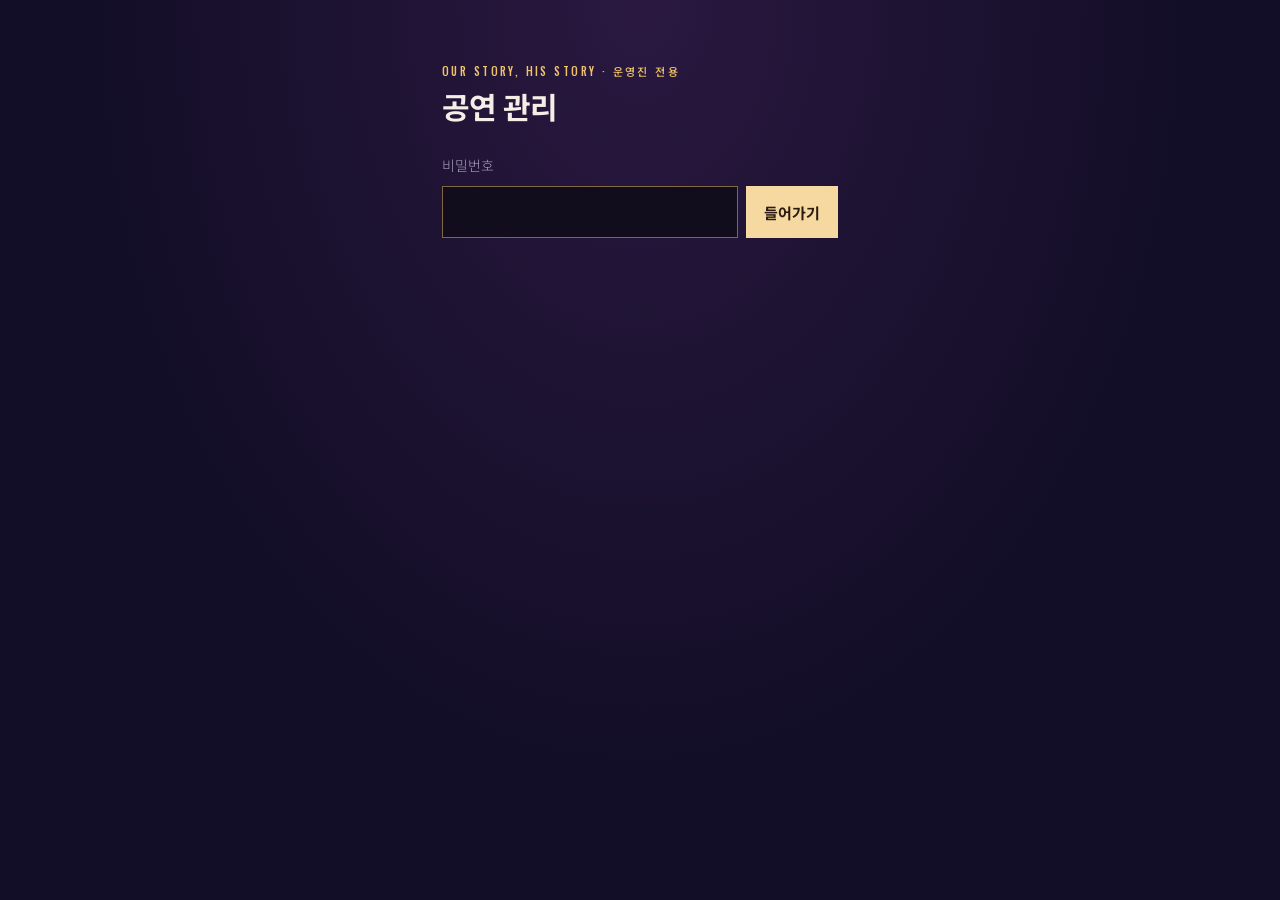
<file: admin.html>
<!doctype html>
<html lang="ko">
<head>
  <meta charset="utf-8" />
  <meta name="viewport" content="width=device-width, initial-scale=1" />
  <meta name="robots" content="noindex, nofollow" />
  <title>공연 관리 | Our Story, His Story</title>
  <!-- 운영진 전용 페이지 : 메뉴 어디에도 연결하지 않음. 주소 story.gvcs.kr/admin.html
       관리자 비밀번호(ADMIN_KEY) : 공연 종료 + 사진 / 사진 담당 비밀번호(PHOTO_KEY) : 사진만 -->
  <link rel="icon" href="favicon.ico" sizes="any" />
  <link rel="stylesheet" href="css/fonts.css" />
  <link href="https://fonts.googleapis.com/css2?family=Noto+Sans+KR:wght@400;500;700&display=swap" rel="stylesheet" />
  <link rel="stylesheet" href="css/common.css" />
  <link rel="stylesheet" href="css/admin.css" />
</head>
<body class="admin">
  <main class="ad-wrap">
    <p class="ad-kicker">OUR STORY, HIS STORY · 운영진 전용</p>
    <h1>공연 관리</h1>

    <!-- 1. 비밀번호 -->
    <form class="ad-login" action="#">
      <label for="ad-key">비밀번호</label>
      <div class="ad-row">
        <input id="ad-key" type="password" autocomplete="current-password" required />
        <button type="submit">들어가기</button>
      </div>
      <p class="ad-msg" role="alert"></p>
    </form>

    <!-- 2. 탭 (관리자만 둘 다, 사진 담당은 사진만) -->
    <div class="ad-tabs" role="tablist" aria-label="관리 메뉴" hidden>
      <button type="button" role="tab" id="tab-photos" aria-controls="panel-photos" aria-selected="true">현장 사진</button>
      <button type="button" role="tab" id="tab-show" aria-controls="panel-show" aria-selected="false">공연 종료</button>
    </div>

    <!-- 2-1. 현장 사진 -->
    <section class="ad-photos" id="panel-photos" role="tabpanel" aria-labelledby="tab-photos" hidden>
      <div class="ad-pick">
        <label class="ad-pick-btn ad-pick-cam">
          <input type="file" accept="image/*" capture="environment" class="sr-only" data-pick />
          <svg viewBox="0 0 24 24" aria-hidden="true"><path d="M4 8.5A1.5 1.5 0 0 1 5.5 7h2.2l1.4-2h5.8l1.4 2h2.2A1.5 1.5 0 0 1 20 8.5v9A1.5 1.5 0 0 1 18.5 19h-13A1.5 1.5 0 0 1 4 17.5z"/><circle cx="12" cy="13" r="3.4"/></svg>
          <span>바로 찍기</span>
        </label>
        <label class="ad-pick-btn">
          <input type="file" accept="image/*" multiple class="sr-only" data-pick />
          <svg viewBox="0 0 24 24" aria-hidden="true"><rect x="3.5" y="5" width="17" height="14" rx="1.5"/><circle cx="9" cy="10" r="1.8"/><path d="M4 17l5-5 4 4 3-3 4 4"/></svg>
          <span>앨범에서 고르기</span>
        </label>
      </div>
      <label class="ad-cap-label" for="ad-cap">설명 <small>(선택 · 먼저 쓰고 사진을 고르면 그 사진들에 붙어요)</small></label>
      <input id="ad-cap" class="ad-cap" type="text" maxlength="60" placeholder="예: M05 태권도 시범" autocomplete="off" />
      <p class="ad-help">사진은 이 폰에서 작게 줄이고 <b>위치정보를 지운 뒤</b> 올라가요. 올리면 1~2분 안에 홈 화면에 나타나요.<br />사진 속 촬영 시각으로 줄을 세워요. 카메라 시계가 틀렸으면 아래 <b>촬영 시각 고치기</b>로 고칠 수 있어요.</p>

      <ul class="ad-queue" aria-live="polite"></ul>

      <div class="ad-list-head">
        <h2>올린 사진 <span data-count></span></h2>
        <a href="index.html?preview=onair" target="_blank" rel="noopener">홈에서 보기 ↗</a>
      </div>
      <!-- 촬영 시각 고치기 : 카메라 시계가 틀린 사진들을 골라 한꺼번에 옮김 (js/admin.js) -->
      <button type="button" class="ad-fix-toggle" data-fix-toggle aria-expanded="false">촬영 시각 고치기</button>
      <!-- 시계 차이를 기억한 카메라 : 이 카메라로 찍은 사진은 올라올 때 자동으로 시각을 고침 -->
      <div class="ad-cams" data-cams hidden>
        <p>올라오면 촬영 시각을 자동으로 고치는 카메라</p>
        <ul data-cams-list></ul>
      </div>
      <p class="ad-empty" data-empty>아직 올린 사진이 없어요.</p>
      <ul class="ad-grid" data-grid></ul>
      <div class="ad-fix" data-fix hidden>
        <p class="ad-fix-head"><span><b data-fix-n>0장</b> 골랐어요</span> <button type="button" class="ad-fix-clear" data-fix-clear>모두 풀기</button></p>
        <div class="ad-fix-row">
          <div class="ad-fix-sign" role="group" aria-label="방향">
            <button type="button" data-fix-sign="-1" aria-pressed="true">− 빼기</button>
            <button type="button" data-fix-sign="1" aria-pressed="false">+ 더하기</button>
          </div>
          <label><input type="number" inputmode="numeric" min="0" max="23" value="0" data-fix-h /> 시간</label>
          <label><input type="number" inputmode="numeric" min="0" max="59" value="0" data-fix-m /> 분</label>
        </div>
        <p class="ad-fix-preview" data-fix-preview aria-live="polite"></p>
        <label class="ad-fix-learn" data-fix-learn-row hidden><input type="checkbox" data-fix-learn checked /> <span>앞으로 <b data-fix-cams></b>(으)로 찍어 올리는 사진도 같은 만큼 자동으로 고치기</span></label>
        <button type="button" class="ad-fix-apply" data-fix-apply disabled>옮기기</button>
      </div>
    </section>

    <!-- 2-2. 공연 종료 (관리자만) -->
    <section class="ad-panel" id="panel-show" role="tabpanel" aria-labelledby="tab-show" hidden>
      <p class="ad-label">지금 방문자 화면</p>
      <p class="ad-now" aria-live="polite"><span class="ad-dot" aria-hidden="true"></span><b data-now>확인 중…</b></p>
      <p class="ad-sub" data-sub></p>

      <button type="button" class="ad-end" data-end>
        <span class="ad-end-idle">공연 종료</span>
        <span class="ad-end-hold">꾹 누르고 있으면 종료돼요…</span>
      </button>
      <p class="ad-help">실수로 눌리지 않게, 버튼을 <b>1.5초 동안 꾹</b> 누르면 종료돼요. 누르면 모든 방문자 화면이 1~2분 안에 THE END 커튼으로 바뀌어요.</p>

      <button type="button" class="ad-undo" data-undo hidden>되돌리기 (다시 공연 중으로)</button>

      <ul class="ad-links">
        <li><a href="index.html?preview=onair" target="_blank" rel="noopener">공연 중 화면 미리보기 ↗</a></li>
        <li><a href="index.html?preview=after" target="_blank" rel="noopener">공연 후 화면 미리보기 ↗</a></li>
      </ul>
    </section>

    <button type="button" class="ad-logout" data-logout hidden>로그아웃</button>
  </main>
  <script src="js/admin.js"></script>
</body>
</html>
</file>
<file: css/fonts.css>
/* =====================================================================
   제목 글꼴 4개(Kaushan Script · Oswald · Playfair Display · Anton)를 이 사이트에서 직접 내려줌 (fonts/ 폴더)
   - Google Fonts 를 거치면 'Google CSS 받기 → 글꼴 받기' 두 단계라 휴대폰 첫 방문에서 제목이 늦게 떴음
     (2026-11-13 측정 : 제목 글꼴이 3.9초에 도착). 여기서는 각 페이지 <head> 의 preload 로 처음부터 같이 받음
   - 언어별 조각(latin · latin-ext · cyrillic ...)으로 나뉘어 있어 화면에 필요한 조각만 받음 (unicode-range)
   - 원본 : Google Fonts (2026-11-13 받음), 라이선스 : SIL Open Font License 1.1 (fonts/OFL-*.txt)
   - 한글 글꼴(Noto Sans KR)은 파일이 커서 지금처럼 Google Fonts 에서 받음
   ===================================================================== */

/* ----- Kaushan Script ----- */
@font-face { font-family: 'Kaushan Script'; font-style: normal; font-weight: 400; font-display: swap;
  src: url('../fonts/kaushan-script-latin-ext.woff2') format('woff2');  /* latin-ext */
  unicode-range: U+0100-02BA, U+02BD-02C5, U+02C7-02CC, U+02CE-02D7, U+02DD-02FF, U+0304, U+0308, U+0329, U+1D00-1DBF, U+1E00-1E9F, U+1EF2-1EFF, U+2020, U+20A0-20AB, U+20AD-20C4, U+2113, U+2C60-2C7F, U+A720-A7FF; }
@font-face { font-family: 'Kaushan Script'; font-style: normal; font-weight: 400; font-display: swap;
  src: url('../fonts/kaushan-script-latin.woff2') format('woff2');  /* latin */
  unicode-range: U+0000-00FF, U+0131, U+0152-0153, U+02BB-02BC, U+02C6, U+02DA, U+02DC, U+0304, U+0308, U+0329, U+2000-206F, U+20AC, U+2122, U+2191, U+2193, U+2212, U+2215, U+FEFF, U+FFFD; }

/* ----- Oswald ----- */
@font-face { font-family: 'Oswald'; font-style: normal; font-weight: 400 600; font-display: swap;
  src: url('../fonts/oswald-cyrillic-ext.woff2') format('woff2');  /* cyrillic-ext */
  unicode-range: U+0460-052F, U+1C80-1C8A, U+20B4, U+2DE0-2DFF, U+A640-A69F, U+FE2E-FE2F; }
@font-face { font-family: 'Oswald'; font-style: normal; font-weight: 400 600; font-display: swap;
  src: url('../fonts/oswald-cyrillic.woff2') format('woff2');  /* cyrillic */
  unicode-range: U+0301, U+0400-045F, U+0490-0491, U+04B0-04B1, U+2116; }
@font-face { font-family: 'Oswald'; font-style: normal; font-weight: 400 600; font-display: swap;
  src: url('../fonts/oswald-latin-ext.woff2') format('woff2');  /* latin-ext */
  unicode-range: U+0100-02BA, U+02BD-02C5, U+02C7-02CC, U+02CE-02D7, U+02DD-02FF, U+0304, U+0308, U+0329, U+1D00-1DBF, U+1E00-1E9F, U+1EF2-1EFF, U+2020, U+20A0-20AB, U+20AD-20C4, U+2113, U+2C60-2C7F, U+A720-A7FF; }
@font-face { font-family: 'Oswald'; font-style: normal; font-weight: 400 600; font-display: swap;
  src: url('../fonts/oswald-latin.woff2') format('woff2');  /* latin */
  unicode-range: U+0000-00FF, U+0131, U+0152-0153, U+02BB-02BC, U+02C6, U+02DA, U+02DC, U+0304, U+0308, U+0329, U+2000-206F, U+20AC, U+2122, U+2191, U+2193, U+2212, U+2215, U+FEFF, U+FFFD; }

/* ----- Playfair Display ----- */
@font-face { font-family: 'Playfair Display'; font-style: normal; font-weight: 500 600; font-display: swap;
  src: url('../fonts/playfair-display-cyrillic.woff2') format('woff2');  /* cyrillic */
  unicode-range: U+0301, U+0400-045F, U+0490-0491, U+04B0-04B1, U+2116; }
@font-face { font-family: 'Playfair Display'; font-style: normal; font-weight: 500 600; font-display: swap;
  src: url('../fonts/playfair-display-latin-ext.woff2') format('woff2');  /* latin-ext */
  unicode-range: U+0100-02BA, U+02BD-02C5, U+02C7-02CC, U+02CE-02D7, U+02DD-02FF, U+0304, U+0308, U+0329, U+1D00-1DBF, U+1E00-1E9F, U+1EF2-1EFF, U+2020, U+20A0-20AB, U+20AD-20C4, U+2113, U+2C60-2C7F, U+A720-A7FF; }
@font-face { font-family: 'Playfair Display'; font-style: normal; font-weight: 500 600; font-display: swap;
  src: url('../fonts/playfair-display-latin.woff2') format('woff2');  /* latin */
  unicode-range: U+0000-00FF, U+0131, U+0152-0153, U+02BB-02BC, U+02C6, U+02DA, U+02DC, U+0304, U+0308, U+0329, U+2000-206F, U+20AC, U+2122, U+2191, U+2193, U+2212, U+2215, U+FEFF, U+FFFD; }

/* ----- Anton (Home 의 D-DAY 날짜 · 카운트다운 : 굵고 좁은 포스터 날짜 글씨) ----- */
@font-face { font-family: 'Anton'; font-style: normal; font-weight: 400; font-display: swap;
  src: url('../fonts/anton-latin-ext.woff2') format('woff2');  /* latin-ext */
  unicode-range: U+0100-02BA, U+02BD-02C5, U+02C7-02CC, U+02CE-02D7, U+02DD-02FF, U+0304, U+0308, U+0329, U+1D00-1DBF, U+1E00-1E9F, U+1EF2-1EFF, U+2020, U+20A0-20AB, U+20AD-20C4, U+2113, U+2C60-2C7F, U+A720-A7FF; }
@font-face { font-family: 'Anton'; font-style: normal; font-weight: 400; font-display: swap;
  src: url('../fonts/anton-latin.woff2') format('woff2');  /* latin */
  unicode-range: U+0000-00FF, U+0131, U+0152-0153, U+02BB-02BC, U+02C6, U+02DA, U+02DC, U+0304, U+0308, U+0329, U+2000-206F, U+20AC, U+2122, U+2191, U+2193, U+2212, U+2215, U+FEFF, U+FFFD; }
</file>
<file: css/common.css>
/* =====================================================================
   공통 : 모든 페이지에서 씀
   색 · 글꼴 · 상단바 · 메뉴 · 언어 버튼 · 페이지 제목 · 푸터. 색을 바꾸려면 맨 위 :root 만 고치세요
   ===================================================================== */

/* ===== 디자인 토큰 : 포스터 색에서 뽑았습니다. 색을 바꾸려면 여기만 고치세요 ===== */
:root {
  --bg: #130e27;          /* 포스터 아래쪽 짙은 보라 */
  --bg-soft: #1d1536;
  --plum: #3b2558;        /* 포스터 책장 쪽 보라 */
  --line: rgba(240, 196, 107, .18);
  --text: #f4eee6;
  --muted: #a99fbd;
  --apricot: #f0c46b;     /* 물감 튄 살구색 */
  --apricot-soft: #f6d9a0;
  --display: 'Oswald', 'Noto Sans KR', sans-serif;      /* NOVEMBER 21 같은 좁은 글씨 */
  --poster: 'Anton', 'Oswald', sans-serif;                         /* Home D-DAY 날짜 · 카운트다운 (포스터 날짜 글씨) */
  /* 글꼴을 늘리면 첫 화면이 느려집니다. 새 글꼴을 추가하기 전에 아래 4가지로 해결되는지 먼저 보세요 */
  --brand: 'Noto Sans KR', sans-serif;                  /* GLOBAL VISION ... (작은 영문 라벨) */
  --serif: 'Playfair Display', 'Noto Sans KR', serif;   /* 메인 화면 숫자·메뉴 */
  --serif-ko: 'Playfair Display', 'Noto Sans KR', serif; /* 로고·부제 : 영문은 Playfair, 한글은 Noto Sans KR */
  --hand: 'Kaushan Script', cursive;                    /* 붓글씨 (포스터의 His Story 느낌) */
  --sans: 'Noto Sans KR', system-ui, sans-serif;
  --max: 1120px;
  --edge: clamp(20px, 5vw, 80px);  /* 화면 양옆 여백 : 로고·제목·D-DAY·메뉴 버튼이 이 선에 맞춰짐 */
}

* { box-sizing: border-box; margin: 0; padding: 0; }
html { scroll-behavior: smooth; }
body {
  background: var(--bg);
  color: var(--text);
  font-family: var(--sans);
  font-weight: 300;
  line-height: 1.7;
  -webkit-font-smoothing: antialiased;
  word-break: keep-all;   /* 한글이 단어 중간에서 줄바뀜하지 않게 */
  /* 내용이 짧은 페이지에서도 푸터가 화면 맨 아래에 붙도록 */
  display: flex; flex-direction: column; min-height: 100vh; min-height: 100svh;
}
html:lang(zh) body { word-break: normal; }
main { flex: 1; }
/* Home 이 아닌 페이지 : 내용이 고정된 상단바(64px) 밑에서 시작 */
body:not([data-page="home"]) main { padding-top: 64px; }
/* 글꼴 준비 전에는 내용만 숨기고 (배경색은 그대로), 준비되면 부드럽게 나타남 — js/fonts-wait.js */
html { background: var(--bg); }
body > * { transition: opacity .25s ease; }
.fonts-wait body > * { opacity: 0; }
a { color: inherit; text-decoration: none; }
img { max-width: 100%; }

.eyebrow {
  font-family: var(--brand);
  font-size: 12px; font-weight: 700;
  letter-spacing: .2em;
  color: var(--apricot);
}

/* ===== 헤더 : 메인 화면 위에 투명하게 떠 있다가, 스크롤하면 배경이 생김 ===== */
.site-header {
  position: fixed; top: 0; left: 0; right: 0; z-index: 20;
  border-bottom: 1px solid rgba(255, 255, 255, .14);
  transition: background .3s, backdrop-filter .3s;
}
.site-header.scrolled {
  background: rgba(19, 14, 39, .95);
  backdrop-filter: blur(10px);
  border-color: var(--line);
}
.header-inner {
  height: 84px; padding: 0 var(--edge);
  display: grid; grid-template-columns: minmax(0, 1fr) auto minmax(0, 1fr); align-items: center;
  transition: height .3s;
}
.scrolled .header-inner { height: 64px; }
/* 학교 로고 이미지 : 높이를 정해 두고, 화면 확대로 칸이 좁아지면 비율을 지킨 채 작아짐 */
.logo { display: flex; align-items: center; min-width: 0; }
.logo img { display: block; height: 46px; width: auto; max-width: 100%; object-fit: contain; object-position: left center; transition: height .3s; }
.scrolled .logo img { height: 40px; }
.gnb { display: flex; gap: 44px; }
.gnb a {
  font-family: var(--serif); font-size: 18px;
  color: var(--text); opacity: .8;
  padding: 8px 4px;
  border-bottom: 2px solid transparent;
  transition: opacity .2s, color .2s;
}
.gnb a:hover { opacity: 1; }
.gnb a.active { color: var(--apricot-soft); opacity: 1; border-color: var(--apricot-soft); }
.menu-toggle {
  position: absolute; right: var(--edge); top: 50%; transform: translateY(-50%);
  background: none; border: 0; cursor: pointer;
  padding: 12px 0 12px 28px;
  border-left: 1px solid rgba(255, 255, 255, .25);
}
.menu-toggle span { display: block; width: 26px; height: 1.5px; background: var(--text); margin: 6px 0; }

/* ===== 화면에는 안 보이는 글자 (각 페이지의 제목 h1) =====
   화면 낭독기와 검색엔진은 읽을 수 있도록 지우지 않고 숨기기만 함 */
.sr-only {
  position: absolute !important; width: 1px; height: 1px; padding: 0; margin: -1px;
  overflow: hidden; clip: rect(0 0 0 0); white-space: nowrap; border: 0;
}

/* ===== 푸터 ===== */
.site-footer {
  border-top: 1px solid var(--line);
  padding: 48px 20px;
  font-size: 13px; color: var(--muted);
}
/* 로고 | 세로줄 | 정보 를 한 덩어리로 묶어 가운데 정렬 */
.footer-inner {
  display: flex; align-items: center; justify-content: center;
  gap: 32px;
  max-width: var(--max); margin: 0 auto;
}
.footer-ci { display: block; height: 56px; width: auto; max-width: 100%; flex-shrink: 0; }
.footer-info { text-align: left; padding-left: 32px; border-left: 1px solid var(--line); line-height: 1.6; }
.footer-info .credit { justify-content: flex-start; }
.copy { margin-top: 6px; font-size: 12px; }

/* 휴대폰 : 로고 위, 정보 아래로 쌓고 가운데 정렬 */
@media (max-width: 600px) {
  .footer-inner { flex-direction: column; gap: 20px; text-align: center; }
  .footer-info { text-align: center; padding-left: 0; border-left: 0; }
  .footer-info .credit { justify-content: center; }
}

/* ===== 메뉴 펼침 (≡ 버튼) =====
   · 휴대폰(860px 이하) : 메뉴 + 국기 전체가 오른쪽에서 펼쳐짐
   · 태블릿~노트북      : 메뉴는 이미 상단에 보이므로 국기만 내려옴
   · 큰 화면(1281px~)   : 국기가 상단바에 다 보이므로 ≡ 버튼 자체를 숨김 */
@media (max-width: 860px) {
.gnb.open {
  position: fixed; top: 64px; right: 0;
  display: flex; flex-direction: column; gap: 0;
  width: min(280px, 100%);
  max-height: calc(100vh - 64px);
  max-height: calc(100dvh - 64px);
  overflow-y: auto; overscroll-behavior-y: contain;
  margin: 0 !important;
  background: rgba(19, 14, 39, .97);
  border: 1px solid var(--line);
}
.gnb.open a { padding: 16px 24px; border-bottom: 1px solid var(--line); opacity: 1; }
}
@media (min-width: 861px) {
  .gnb.open .lang-switch.in-menu {
    position: absolute; top: 100%; right: var(--edge);
    background: rgba(19, 14, 39, .97);
    border: 1px solid var(--line);
  }
}

/* ===== 태블릿 이하 ===== */
@media (max-width: 1100px) {
  .header-inner { grid-template-columns: minmax(0, 1fr) auto; }
  .gnb { margin-right: 80px; gap: 28px; }
}

@media (max-width: 860px) {
  .header-inner, .scrolled .header-inner { height: 64px; }
  .logo { margin-right: 64px; }   /* 오른쪽 ≡ 버튼 밑으로 들어가지 않게 */
  .logo img, .scrolled .logo img { height: 38px; }
  .gnb { display: none; }
  .menu-toggle { border-left: 0; }
}

/* ===== 하단 제작 표기 : made by Sync (저작권 줄 바로 밑, 같은 글씨) ===== */
.credit {
  display: flex; align-items: center; justify-content: center; gap: 6px;
  margin-top: 4px;
  font-size: 12px; color: var(--muted);
}
.credit strong { font-weight: 500; }

/* ===== 언어 바꾸기 : 둥근 국기 버튼 ===== */
.lang-switch { display: flex; align-items: center; gap: 8px; }
.lang-switch.in-header { justify-self: end; margin-right: 76px; }   /* 오른쪽 ≡ 버튼 자리만큼 비움 */
.lang-btn {
  position: relative;
  width: 30px; height: 30px; padding: 0;
  border-radius: 50%; overflow: hidden;
  border: 2px solid rgba(255, 255, 255, .55);
  background: none; cursor: pointer;
  opacity: .75;
  transition: transform .15s, opacity .15s, border-color .15s;
}
.lang-btn svg { display: block; width: 100%; height: 100%; }
.lang-btn:hover { opacity: 1; transform: translateY(-2px); }
.lang-btn.active { opacity: 1; border-color: var(--apricot); box-shadow: 0 0 0 2px rgba(240, 196, 107, .35); }
.lang-btn:focus-visible { outline: 2px solid var(--apricot); outline-offset: 2px; }
/* 커서를 올리면(키보드로 고를 때도) 국기 위에 KO · EN 같은 이니셜이 가운데 뜸 */
.lang-code {
  position: absolute; inset: 0;
  display: grid; place-items: center;
  font: 700 10px/1 var(--sans); letter-spacing: .04em;
  color: #fff; background: rgba(19, 14, 39, .62);
  opacity: 0; transition: opacity .15s;
  pointer-events: none;
}
.lang-btn:hover .lang-code, .lang-btn:focus-visible .lang-code { opacity: 1; }

/* 펼친 메뉴 안의 국기 줄 : 화면이 좁을 때만 */
.gnb .lang-switch.in-menu { display: none; }

@media (max-width: 1280px) {
  .lang-switch.in-header { display: none; }
  .gnb.open .lang-switch.in-menu { display: flex; flex-wrap: wrap; gap: 5px; padding: 16px; }
}
@media (min-width: 1281px) {
  .menu-toggle { display: none; }
  .lang-switch.in-header { margin-right: 0; }
}

/* ===== '동작 줄이기'를 켠 기기 : 깜빡임 · 먼지 · 흔들림 같은 움직임을 모두 멈춤 ===== */
@media (prefers-reduced-motion: reduce) {
  html { scroll-behavior: auto; }
  *, *::before, *::after { animation: none !important; transition: none !important; }
  .video:hover img, .video:hover .play, .dl-btn:hover, .lang-btn:hover { transform: none; }
}

/* ===== 휴대폰 : 맨 아래 "다음 페이지" 안내 (js/main.js) ===== */
.next-page { display: none; }
@media (max-width: 860px) {
  .next-page {
    display: flex; flex-direction: column; align-items: center; gap: 6px;
    padding: 22px 20px 40px; text-align: center;
    background: var(--bg); border-top: 1px solid var(--line);
  }
  .np-name { font-family: var(--display); font-size: 22px; letter-spacing: .12em; color: var(--apricot-soft); }
  .np-bar { width: 120px; height: 2px; margin-top: 6px; background: var(--line); overflow: hidden; }
  .np-bar i { display: block; height: 100%; background: var(--apricot); transform: scaleX(0); transform-origin: left; transition: transform .08s linear; }
  .next-page.ready .np-name { color: var(--apricot); }
  /* 넘어갈 때 화면이 살짝 흐려짐 */
  body > * { transition: opacity .25s ease; }
  .page-leaving > * { opacity: 0; }
}
</file>
<file: css/admin.css>
/* 공연 관리 (admin.html) : 휴대폰 한 손으로 누르기 좋게 큰 버튼 하나 */
.admin { min-height: 100vh; min-height: 100svh; background: radial-gradient(ellipse at 50% 0%, #2a1840, var(--bg) 60%); }
.ad-wrap { width: min(100%, 440px); margin: 0 auto; padding: 56px 22px 60px; }
.ad-kicker { font: 500 11px/1.4 var(--display); letter-spacing: .22em; color: var(--apricot); }
.admin h1 { margin: 8px 0 28px; font: 700 30px/1.3 var(--sans); letter-spacing: -.03em; }
.ad-login label, .ad-label { display: block; margin-bottom: 8px; color: var(--muted); font-size: 14px; }
.ad-row { display: flex; gap: 8px; }
.ad-row input { flex: 1; min-width: 0; height: 52px; padding: 0 14px; border: 1px solid rgba(240, 196, 107, .5); border-radius: 0; color: var(--text); background: #120d1c; font: 17px var(--sans); }
.ad-row input:focus { outline: 2px solid var(--apricot); outline-offset: 2px; }
.ad-row button { padding: 0 18px; border: 0; color: #2a1a10; background: var(--apricot-soft); font: 700 15px var(--sans); cursor: pointer; }
.ad-msg { min-height: 22px; margin-top: 10px; color: #ff9e9e; font-size: 14px; }
.ad-now { display: flex; align-items: center; gap: 10px; font-size: 26px; }
.ad-now b { font-weight: 700; }
.ad-dot { width: 12px; height: 12px; border-radius: 50%; background: var(--muted); flex-shrink: 0; }
[data-state="before"] .ad-dot { background: #8fa3ff; }
[data-state="onair"] .ad-dot { background: #ff4d63; animation: ad-blink 1.2s steps(2, jump-none) infinite; }
[data-state="after"] .ad-dot { background: var(--apricot); }
@keyframes ad-blink { 50% { opacity: .2; } }
.ad-sub { min-height: 20px; margin-top: 6px; color: var(--muted); font-size: 14px; line-height: 1.6; }
.ad-end {
  position: relative; overflow: hidden; display: block; width: 100%; margin-top: 30px; padding: 0;
  height: 96px; border: 0; color: #fff; background: #b3263a;
  font: 700 24px/1 var(--sans); letter-spacing: .04em; cursor: pointer;
  touch-action: none; -webkit-touch-callout: none; user-select: none;
}
.ad-end::before { content: ''; position: absolute; inset: 0; transform-origin: left; transform: scaleX(var(--p, 0)); background: rgba(0, 0, 0, .28); }
.ad-end span { position: relative; }
.ad-end-hold, .ad-end.is-holding .ad-end-idle { display: none; }
.ad-end.is-holding .ad-end-hold { display: inline; font-size: 17px; }
.ad-end:focus-visible { outline: 3px solid #fff; outline-offset: 3px; }
.ad-end[disabled] { background: #4a3a52; color: var(--muted); cursor: default; }
.ad-help { margin-top: 12px; color: var(--muted); font-size: 13.5px; line-height: 1.7; }
.ad-help b { color: var(--text); }
.ad-undo { width: 100%; min-height: 50px; margin-top: 18px; border: 1px solid rgba(240, 196, 107, .5); color: var(--apricot-soft); background: transparent; font: 500 15px var(--sans); cursor: pointer; }
.ad-links { margin-top: 34px; padding-top: 18px; border-top: 1px solid rgba(240, 196, 107, .2); list-style: none; display: grid; gap: 10px; font-size: 14px; }
.ad-links a { color: var(--apricot-soft); text-decoration: underline; text-underline-offset: 3px; }
.ad-logout { margin-top: 26px; padding: 0; border: 0; color: var(--muted); background: none; font: 13px var(--sans); text-decoration: underline; cursor: pointer; }

/* ---------- 탭 ---------- */
.ad-tabs { display: grid; grid-template-columns: 1fr 1fr; margin-bottom: 26px; border: 1px solid rgba(240, 196, 107, .45); }
.ad-tabs button { min-height: 48px; border: 0; color: var(--muted); background: transparent; font: 500 15px var(--sans); cursor: pointer; }
.ad-tabs button[aria-selected="true"] { color: #2a1a10; background: var(--apricot-soft); font-weight: 700; }
.ad-tabs button:focus-visible { outline: 2px solid #fff; outline-offset: -4px; }

/* ---------- 현장 사진 ---------- */
.ad-pick { display: grid; grid-template-columns: 1fr 1fr; gap: 10px; }
.ad-pick-btn {
  display: flex; flex-direction: column; align-items: center; justify-content: center; gap: 8px;
  min-height: 112px; border: 1px solid rgba(240, 196, 107, .55); color: var(--apricot-soft); background: rgba(240, 196, 107, .06);
  font: 700 16px var(--sans); cursor: pointer; transition: background .2s;
}
.ad-pick-cam { color: #2a1a10; background: var(--apricot-soft); border-color: var(--apricot-soft); }
.ad-pick-btn svg { width: 34px; height: 34px; fill: none; stroke: currentColor; stroke-width: 1.6; stroke-linejoin: round; stroke-linecap: round; }
.ad-pick-btn:focus-within { outline: 2px solid #fff; outline-offset: 3px; }
.ad-cap-label { display: block; margin: 20px 0 8px; color: var(--muted); font-size: 14px; }
.ad-cap-label small { font-size: 12px; }
.ad-cap { width: 100%; height: 48px; padding: 0 14px; border: 1px solid rgba(240, 196, 107, .4); border-radius: 0; color: var(--text); background: #120d1c; font: 16px var(--sans); }
.ad-cap:focus { outline: 2px solid var(--apricot); outline-offset: 2px; }

.ad-queue { list-style: none; display: grid; gap: 8px; margin-top: 18px; }
.ad-queue:empty { display: none; }
.ad-q { display: grid; grid-template-columns: 56px 1fr auto; align-items: center; gap: 12px; padding: 8px; background: #1a1328; border: 1px solid rgba(240, 196, 107, .2); }
.ad-q-thumb { width: 56px; height: 56px; background: #2a1f3c; overflow: hidden; }
.ad-q-thumb img { width: 100%; height: 100%; object-fit: cover; display: block; }
.ad-q-body { display: grid; gap: 4px; min-width: 0; }
.ad-q-state { font-size: 14px; font-weight: 500; }
.ad-q-cap { font-size: 12px; color: var(--muted); white-space: nowrap; overflow: hidden; text-overflow: ellipsis; }
.ad-q-cap:empty { display: none; }
.ad-q-bar { height: 4px; background: rgba(255, 255, 255, .1); position: relative; overflow: hidden; }
.ad-q-bar::after { content: ''; position: absolute; inset: 0; transform-origin: left; transform: scaleX(var(--p, 0)); background: var(--apricot); transition: transform .2s; }
.ad-q.is-done .ad-q-state { color: #8fe0a6; }
.ad-q.is-done .ad-q-bar::after { background: #8fe0a6; }
.ad-q.is-fail .ad-q-state { color: #ff9e9e; }
.ad-q.is-fail .ad-q-bar { display: none; }
.ad-q-retry { min-height: 40px; padding: 0 14px; border: 1px solid #ff9e9e; color: #ff9e9e; background: none; font: 500 14px var(--sans); cursor: pointer; }

.ad-list-head { display: flex; justify-content: space-between; align-items: baseline; margin-top: 34px; padding-top: 20px; border-top: 1px solid rgba(240, 196, 107, .2); }
.ad-list-head h2 { font: 700 18px var(--sans); }
.ad-list-head h2 span { margin-left: 6px; color: var(--apricot-soft); font-weight: 500; font-size: 15px; }
.ad-list-head a { color: var(--apricot-soft); font-size: 14px; text-decoration: underline; text-underline-offset: 3px; }
.ad-empty { margin-top: 14px; color: var(--muted); font-size: 14px; }
.ad-grid { list-style: none; display: grid; grid-template-columns: 1fr 1fr; gap: 12px; margin-top: 14px; }
.ad-ph { position: relative; background: #1a1328; border: 1px solid rgba(240, 196, 107, .2); }
.ad-ph img { display: block; width: 100%; aspect-ratio: 4 / 3; height: auto; object-fit: cover; }
.ad-ph.is-hidden img { opacity: .3; }
.ad-ph.is-hero { border-color: var(--apricot); }
.ad-ph-meta { display: grid; gap: 2px; padding: 8px 10px 4px; font-size: 12px; color: var(--muted); }
.ad-ph-meta b { color: var(--text); font-size: 14px; }
.ad-ph-cap { white-space: nowrap; overflow: hidden; text-overflow: ellipsis; }
.ad-ph-tags { position: absolute; top: 6px; left: 6px; display: flex; gap: 4px; }
.ad-ph-tags i { padding: 3px 7px; font: normal 700 11px/1 var(--sans); }
.t-hero { color: #2a1a10; background: var(--apricot); }
.t-hidden { color: #fff; background: #555; }
.ad-ph-acts { display: grid; grid-template-columns: 1fr 1fr; gap: 1px; margin-top: 4px; background: rgba(240, 196, 107, .2); }
.ad-ph-acts button { min-height: 40px; border: 0; color: var(--apricot-soft); background: #1a1328; font: 500 12.5px var(--sans); cursor: pointer; }
.ad-ph-acts button.danger { color: #ff9e9e; }
.ad-ph-acts button:disabled { opacity: .5; }
.admin [hidden] { display: none !important; }

.ad-ph-meta b small { margin-left: 2px; color: var(--muted); font-size: 11px; font-weight: 400; }
.t-kind { color: #fff; }
.t-show { background: #b3263a; }
.t-rehearsal { background: #4a5bb8; }

/* ---------- 촬영 시각 고치기 : 사진을 눌러 고르고, 아래 막대에서 옮길 시간 ---------- */
.ad-fix-toggle { width: 100%; min-height: 44px; margin-top: 12px; border: 1px dashed rgba(240, 196, 107, .55); color: var(--apricot-soft); background: transparent; font: 500 14px var(--sans); cursor: pointer; }
.ad-fix-toggle[aria-expanded="true"] { border-style: solid; color: #2a1a10; background: var(--apricot-soft); font-weight: 700; }
.ad-fix-toggle:focus-visible, .ad-ph-pick:focus-visible, .ad-fix button:focus-visible { outline: 2px solid #fff; outline-offset: 2px; }
.ad-ph-pick { display: none; position: absolute; inset: 0; z-index: 1; width: 100%; padding: 0; border: 0; background: transparent; cursor: pointer; }
.ad-ph-pick::after { content: ''; position: absolute; top: 8px; right: 8px; width: 26px; height: 26px; border: 2px solid #fff; border-radius: 50%; background: rgba(0, 0, 0, .35); box-shadow: 0 1px 4px rgba(0, 0, 0, .5); }
.ad-ph.is-picked { border-color: var(--apricot); box-shadow: 0 0 0 2px var(--apricot); }
.ad-ph.is-picked .ad-ph-pick::after { content: '✓'; display: grid; place-items: center; border-color: var(--apricot); color: #2a1a10; background: var(--apricot); font: 700 16px/1 var(--sans); }
.ad-grid.is-fixing .ad-ph-pick { display: block; }
.ad-grid.is-fixing .ad-ph-acts { display: none; }
.ad-fix {
  position: sticky; bottom: 0; z-index: 5; margin: 14px -22px 0; padding: 14px 22px calc(14px + env(safe-area-inset-bottom));
  border-top: 1px solid var(--apricot); background: rgba(18, 13, 28, .97); box-shadow: 0 -10px 30px rgba(0, 0, 0, .5);
}
.ad-fix-head { display: flex; align-items: baseline; justify-content: space-between; font-size: 15px; }
.ad-fix-head b { color: var(--apricot-soft); }
.ad-fix-clear { padding: 4px 0; border: 0; color: var(--muted); background: none; font: 13px var(--sans); text-decoration: underline; cursor: pointer; }
.ad-fix-row { display: flex; flex-wrap: wrap; align-items: center; gap: 8px 12px; margin-top: 10px; font-size: 14px; color: var(--muted); }
.ad-fix-sign { display: grid; grid-template-columns: 1fr 1fr; border: 1px solid rgba(240, 196, 107, .5); }
.ad-fix-sign button { min-height: 42px; padding: 0 12px; border: 0; color: var(--muted); background: transparent; font: 500 14px var(--sans); cursor: pointer; }
.ad-fix-sign button[aria-pressed="true"] { color: #2a1a10; background: var(--apricot-soft); font-weight: 700; }
.ad-fix-row label { display: inline-flex; align-items: center; gap: 6px; }
.ad-fix-row input { width: 58px; height: 42px; padding: 0 8px; border: 1px solid rgba(240, 196, 107, .5); border-radius: 0; color: var(--text); background: #120d1c; font: 17px var(--sans); text-align: center; }
.ad-fix-row input:focus { outline: 2px solid var(--apricot); outline-offset: 1px; }
.ad-fix-preview { min-height: 20px; margin-top: 10px; color: var(--text); font-size: 13.5px; line-height: 1.5; }
.ad-fix-apply { width: 100%; min-height: 48px; margin-top: 10px; border: 0; color: #2a1a10; background: var(--apricot-soft); font: 700 15px var(--sans); cursor: pointer; }
.ad-fix-apply:disabled { color: var(--muted); background: #2a2236; cursor: default; }

/* ---------- 카메라 : 사진의 기종 이름 · 자동 보정 표시 · 시계 차이를 기억한 카메라 목록 ---------- */
.ad-ph-cam { color: var(--muted); font-size: 11px; white-space: nowrap; overflow: hidden; text-overflow: ellipsis; }
.ad-ph-cam:empty { display: none; }
.t-adj { color: #12301c; background: #8fe0a6; }
.ad-cams { margin-top: 12px; padding: 12px 14px; border: 1px solid rgba(143, 224, 166, .45); background: rgba(143, 224, 166, .06); font-size: 13.5px; }
.ad-cams > p { color: #8fe0a6; font-weight: 500; }
.ad-cams ul { list-style: none; display: grid; gap: 6px; margin-top: 8px; }
.ad-cams li { display: flex; align-items: center; justify-content: space-between; gap: 10px; }
.ad-cams li b { color: var(--text); font-weight: 700; }
.ad-cams li button { min-height: 34px; padding: 0 12px; border: 1px solid rgba(240, 196, 107, .45); color: var(--apricot-soft); background: transparent; font: 500 13px var(--sans); cursor: pointer; }
.ad-fix-learn { display: flex; gap: 8px; align-items: flex-start; margin-top: 10px; font-size: 13.5px; line-height: 1.5; color: var(--text); cursor: pointer; }
.ad-fix-learn input { flex-shrink: 0; width: 20px; height: 20px; margin-top: 1px; accent-color: var(--apricot); }
.ad-fix-learn b { color: #8fe0a6; }
</file>
